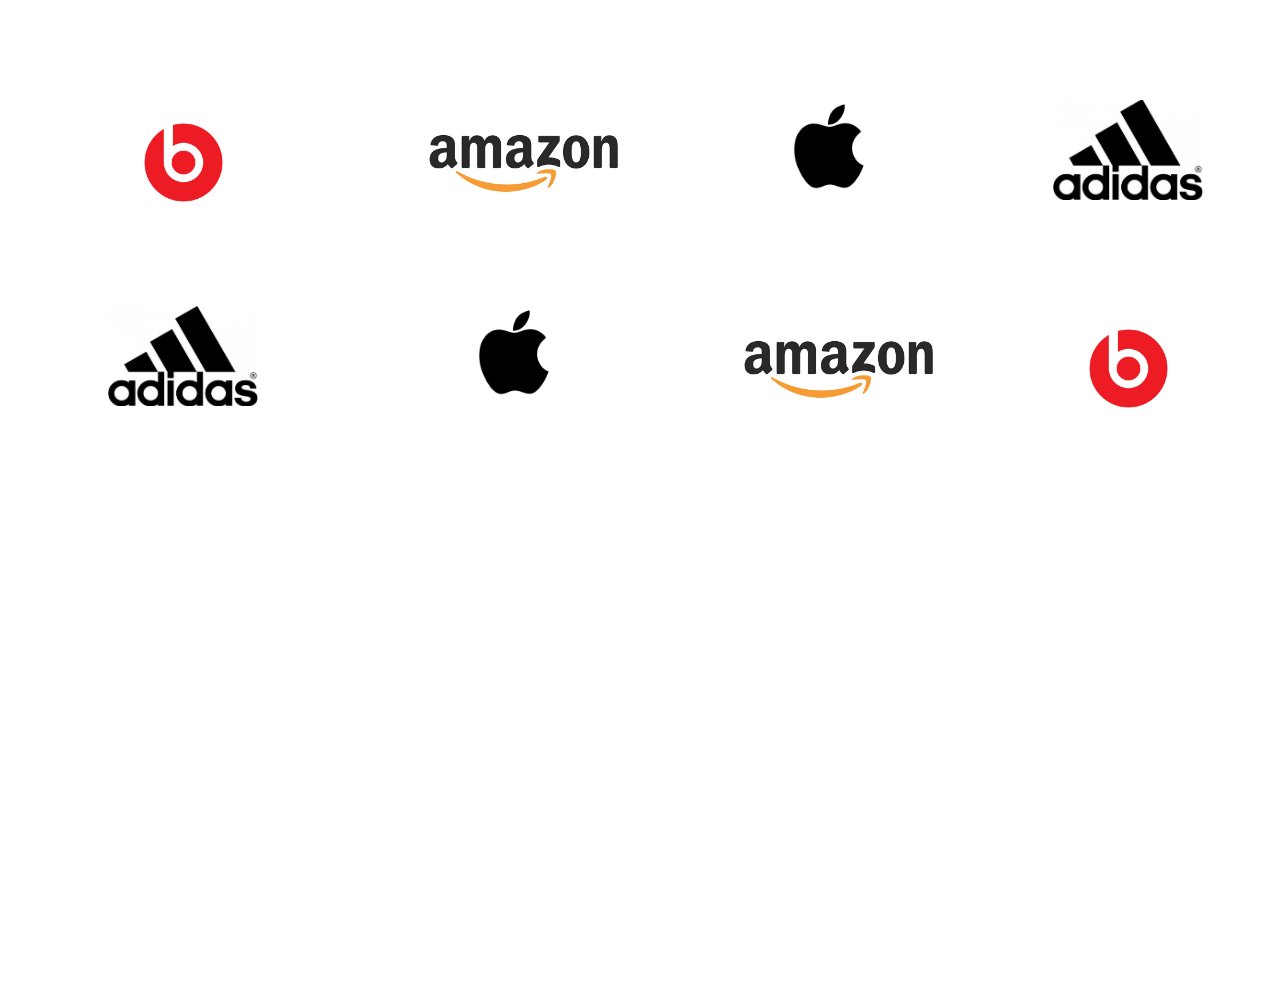
<file: index.html>
<!DOCTYPE html>
<html lang="en">
<head>
    <meta charset="UTF-8">
    <meta http-equiv="X-UA-Compatible" content="IE=edge">
    <meta name="viewport" content="width=device-width, initial-scale=1.0">
    <link rel="stylesheet" href="styels/gird.css">
    <title>css-grid-page</title>
</head>
    <body>
        <div Class="grid-container">
            
                <div><a href="https://www.beatsbydre.com/"><img class="beats" src="images/beats-logo_z316tf.png"></a></div>
                <div><a href="https://www.amazon.com/"><img class="amazon" src="images/amazon-logo_gxcutq (1).jpg"></a></div>
                <div><a href="https://www.apple.com/"><img class="apple" src="images/Apple-logo1_lb8ahj.jpg"></a></div>
                <div><a href="https://www.adidas.com/us"><img class="adidas" src="images/adidas_ww7kpw.jpg"></a></div>
                <div><a href="https://www.adidas.com/us"><img class="adidas" src="images/adidas_ww7kpw.jpg"></a></div>
                <div><a href="https://www.apple.com/"><img class="apple" src="images/Apple-logo1_lb8ahj.jpg"></a></div>
                <div><a href="https://www.amazon.com/"><img class="amazon" src="images/amazon-logo_gxcutq (1).jpg"></a></div>
                <div><a href="https://www.beatsbydre.com/"><img class="beats" src="images/beats-logo_z316tf.png"></a></div>
                </div>
    </body>

</html>
</file>
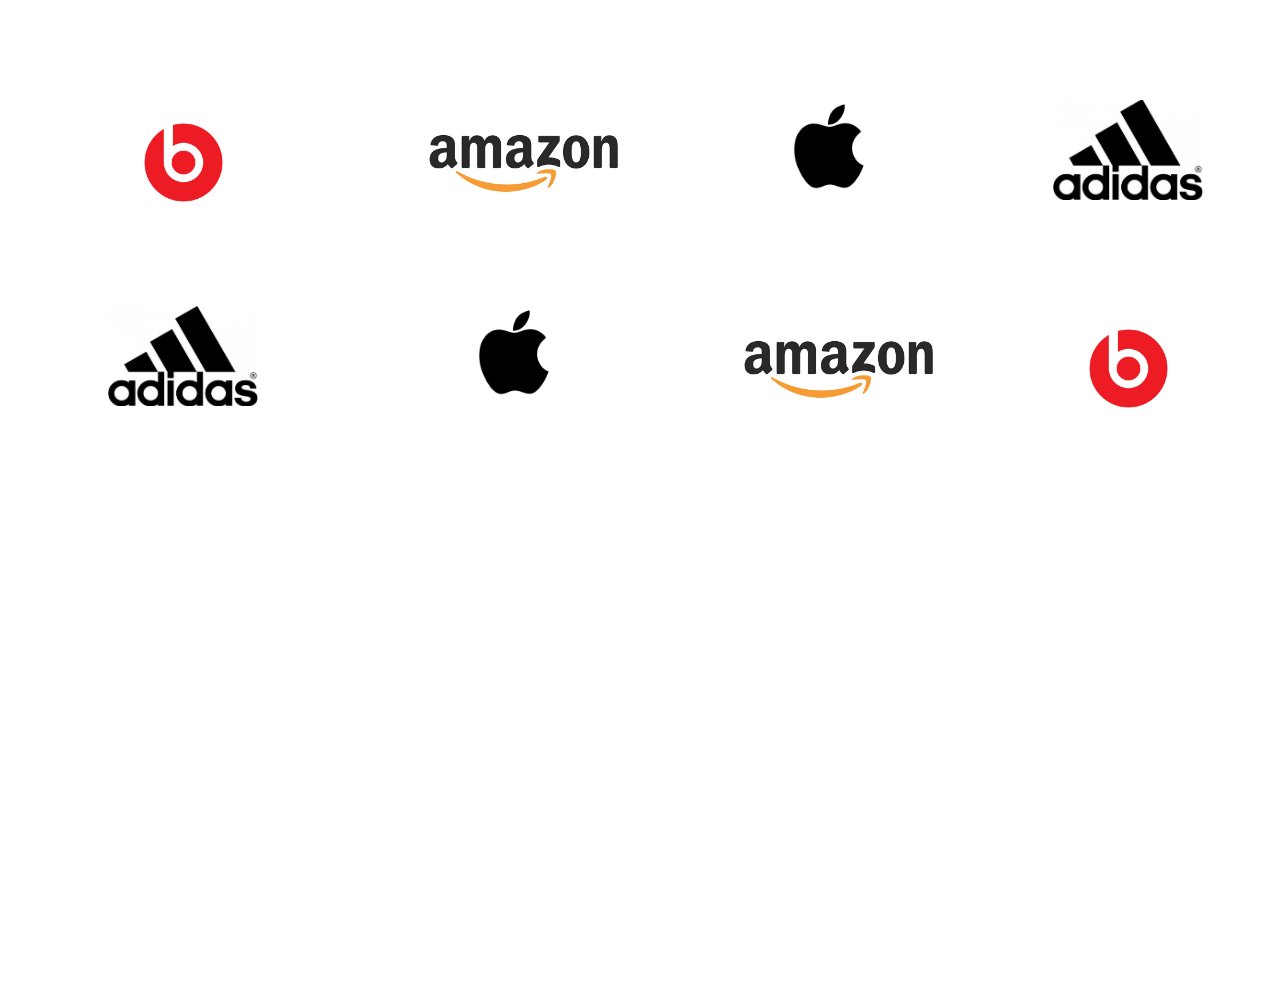
<file: gird.html>
<!DOCTYPE html>
<html lang="en">
<head>
    <meta charset="UTF-8">
    <meta http-equiv="X-UA-Compatible" content="IE=edge">
    <meta name="viewport" content="width=device-width, initial-scale=1.0">
    <link rel="stylesheet" href="/styels/gird.css">
    <title>css-grid-page</title>
</head>
    <body>
        <div Class="grid-container">
            
                <div><a href="https://www.beatsbydre.com/"><img class="beats" src="images/beats-logo_z316tf.png"></a></div>
                <div><a href="https://www.amazon.com/"><img class="amazon" src="images/amazon-logo_gxcutq (1).jpg"></a></div>
                <div><a href="https://www.apple.com/"><img class="apple" src="images/Apple-logo1_lb8ahj.jpg"></a></div>
                <div><a href="https://www.adidas.com/us"><img class="adidas" src="images/adidas_ww7kpw.jpg"></a></div>
                <div><a href="https://www.adidas.com/us"><img class="adidas" src="images/adidas_ww7kpw.jpg"></a></div>
                <div><a href="https://www.apple.com/"><img class="apple" src="images/Apple-logo1_lb8ahj.jpg"></a></div>
                <div><a href="https://www.amazon.com/"><img class="amazon" src="images/amazon-logo_gxcutq (1).jpg"></a></div>
                <div><a href="https://www.beatsbydre.com/"><img class="beats" src="images/beats-logo_z316tf.png"></a></div>
                </div>
    </body>

</html>
</file>
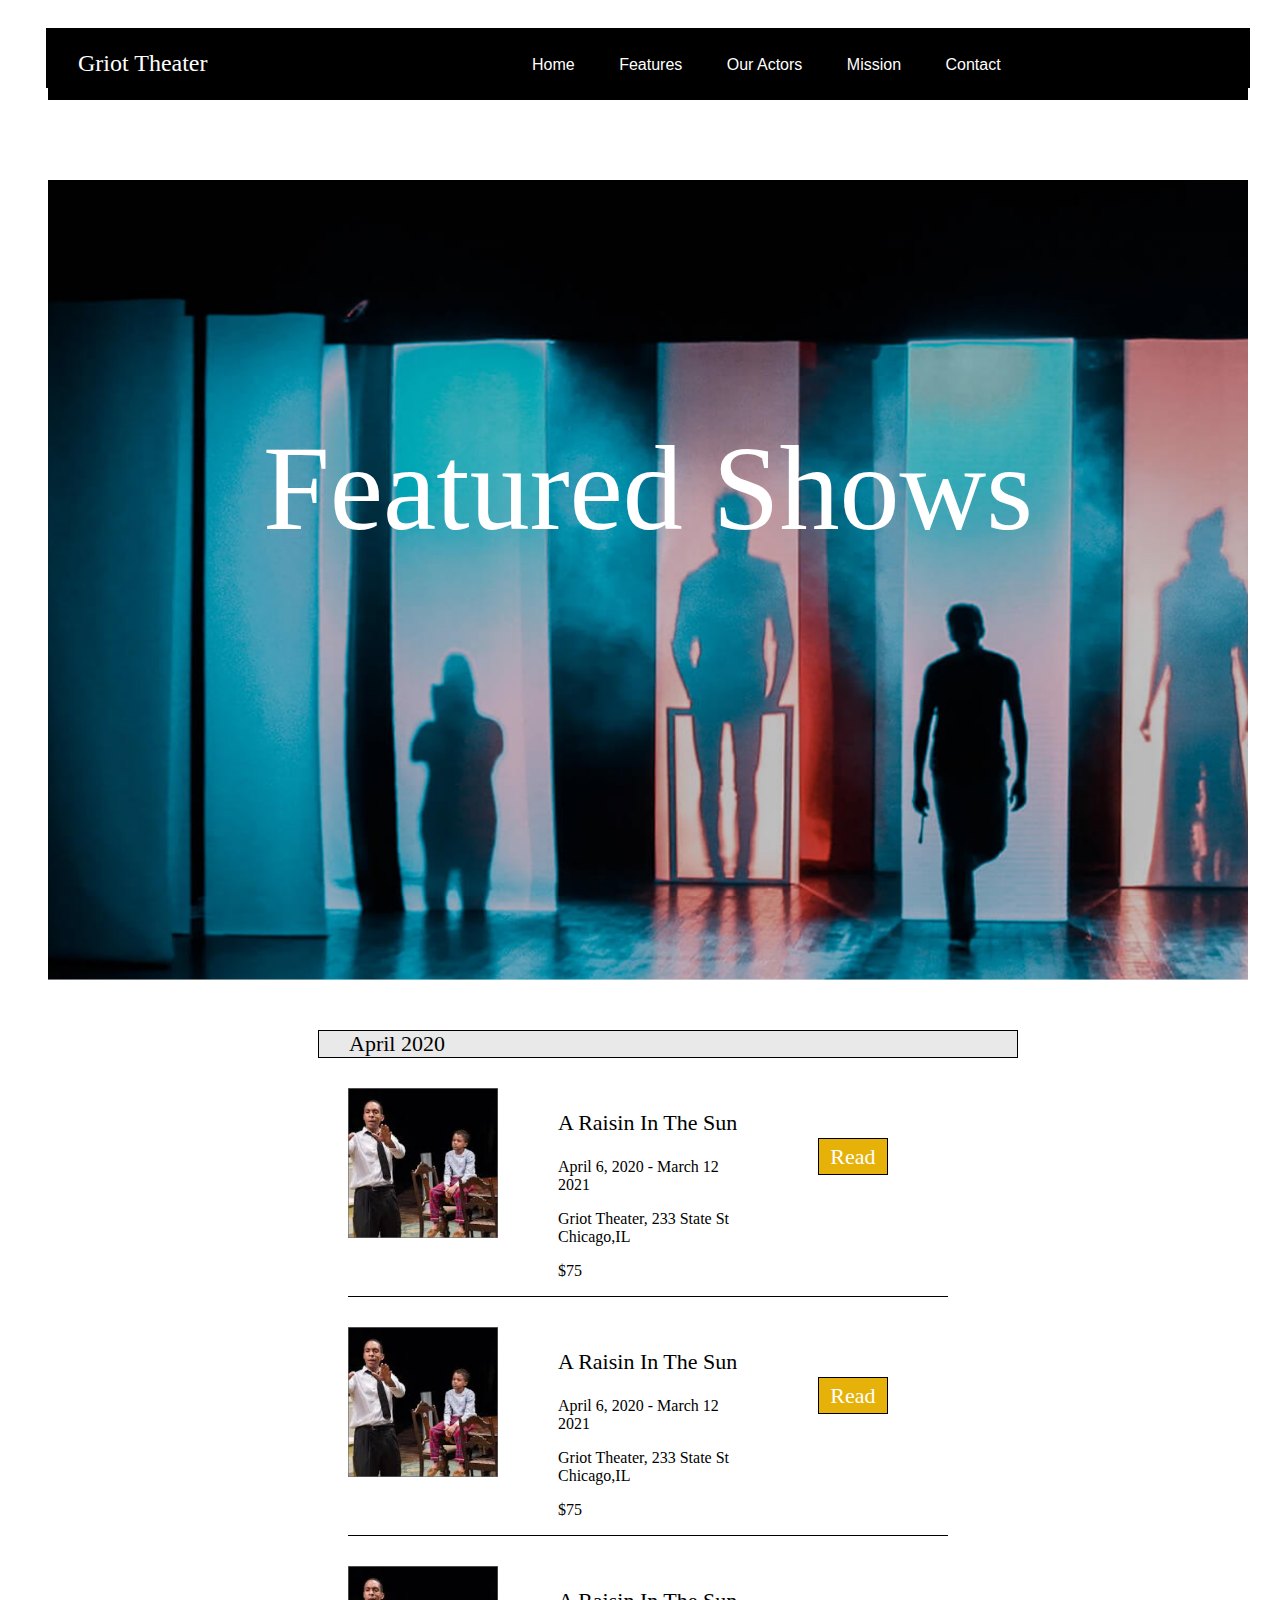
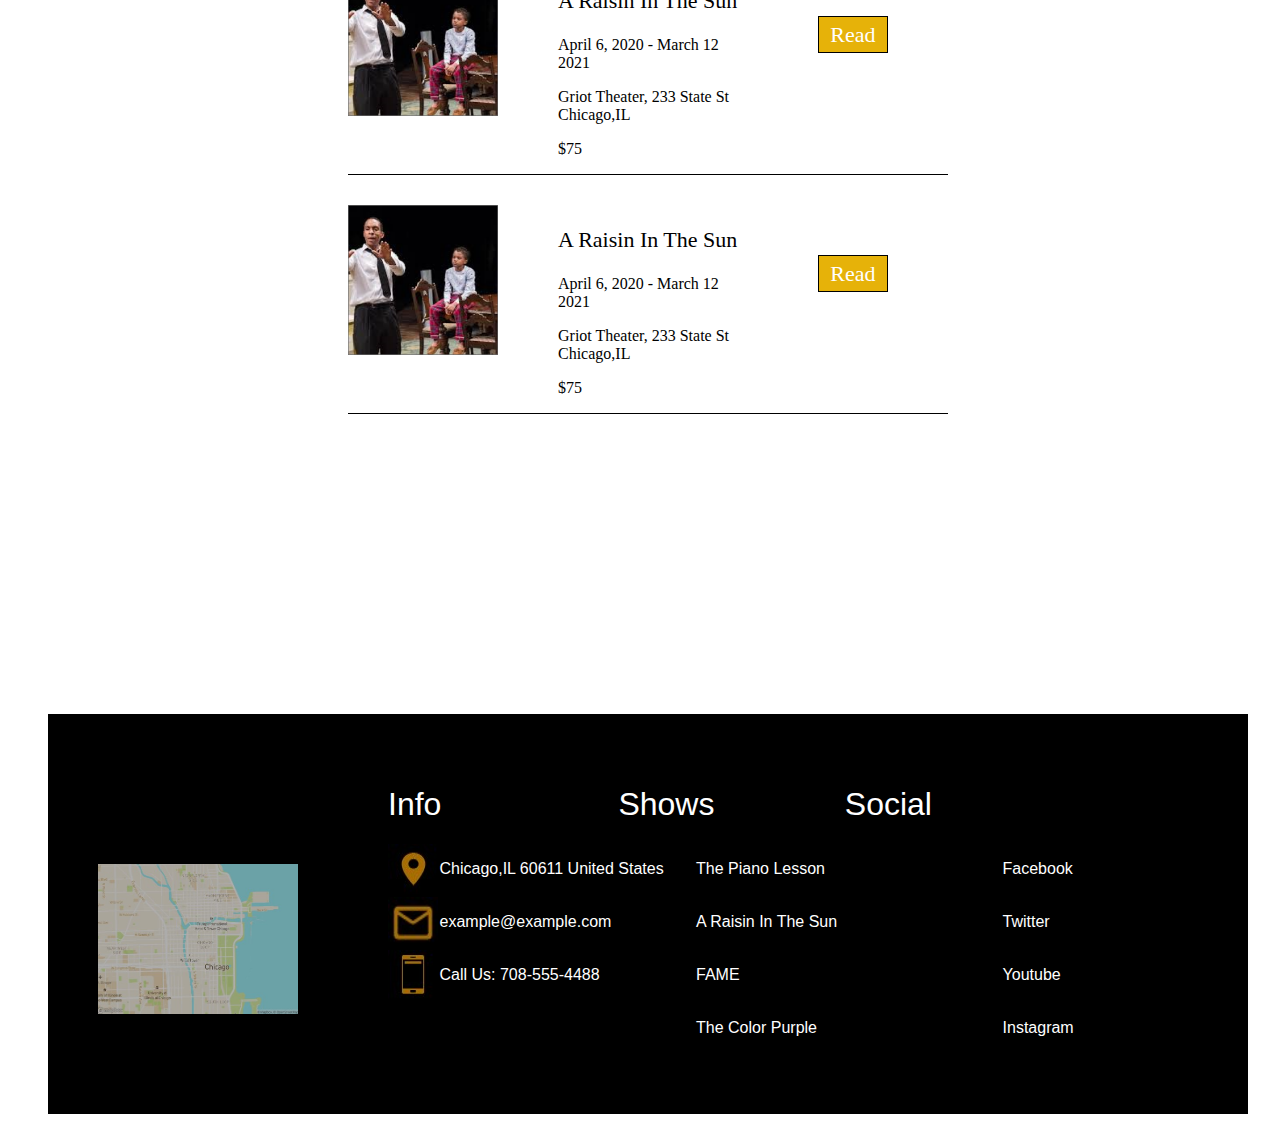
<file: grid2.html>
<!DOCTYPE html>
<html lang="en">
<head>
    <meta charset="UTF-8">
    <meta http-equiv="X-UA-Compatible" content="IE=edge">
    <meta name="viewport" content="width=device-width, initial-scale=1.0">
    <link rel="stylesheet" href="styels/gird2.css">
    <title>Griot Theater</title>
    <link rel="preconnect" href="https://fonts.googleapis.com">
<link rel="preconnect" href="https://fonts.gstatic.com" crossorigin>
<link href="https://fonts.googleapis.com/css2?family=Roboto:wght@300&display=swap" rel="stylesheet">
</head>

<body>
    <div class="wrapper"> 
    <nav>
        <h2 id="theater-title">Griot Theater</h2>
            <ul id="theater-list">
                <li>Home</li>
                <li>Features</li>
                <li>Our Actors</li>
                <li>Mission</li>
                <li>Contact</li>
            </ul>
    </nav>

<div id="hero-image">
    <div class="hero-text">
        <h1>Featured Shows</h1>
    </div>
</div>

<div id="date"><article><h3>April 2020</h3></article></div>

<div id="shows">
<div id="grid-container1">
    <div class="image"><img class="raisin" src="images/a-raisin-in-the-sun-theater-1.png"></div>
    <div class="info">
        <article>
        <h3>A Raisin In The Sun</h3>
        <p>April 6, 2020 - March 12 2021</p>
        <p>Griot Theater, 233 State St Chicago,IL</p>
        <p class="price">$75</p>
        </article>
    </div>
    <div class="button1">
        <article>
        <h3>Read More</h3>
        </article>
    </div>
    </div>
    <div id="grid-container2">
        <div class="image"><img class="raisin" src="images/a-raisin-in-the-sun-theater-1.png"></div>
        <div class="info">
            <article>
            <h3>A Raisin In The Sun</h3>
            <p>April 6, 2020 - March 12 2021</p>
            <p>Griot Theater, 233 State St Chicago,IL</p>
            <p class="price">$75</p>
            </article>
        </div>
        <div class="button1">
            <article>
                <h3>Read More</h3>
            </article>
        </div>
        </div>
        <div id="grid-container3">
            <div class="image"><img class="raisin" src="images/a-raisin-in-the-sun-theater-1.png"></div>
            <div class="info">
                <article>
                <h3>A Raisin In The Sun</h3>
                <p>April 6, 2020 - March 12 2021</p>
                <p>Griot Theater, 233 State St Chicago,IL</p>
                <p class="price">$75</p>
                </article>
            </div>
            <div class="button1">
                <article>
                <h3>Read More</h3>
                </article>
            </div>
            </div>
            <div id="grid-container4">
                <div class="image"><img class="raisin" src="images/a-raisin-in-the-sun-theater-1.png"></div>
                <div class="info">
                    <article>
                    <h3>A Raisin In The Sun</h3>
                    <p>April 6, 2020 - March 12 2021</p>
                    <p>Griot Theater, 233 State St Chicago,IL</p>
                    <p class="price">$75</p>
                    </article>
                </div>
                <div class="button1">
                    <article>
                        <h3>Read More</h3>
                        </article>
                </div>
                </div>
                </div>

    <div id="bottom-grid">

    <div class="map"><img class="chimap" src="images/chi-map.jpg"></div>
    <div id="title-grid">
        
        <div><h1>Info</h1></div>
        <div><h1>Shows</h1></div>
        <div><h1>Social</h1></div>

    <div id="info-grid">
        <div><img id="marker" src="images/youarehere.jpg"></div>
        <div><p>Chicago,IL 60611 United States</p></div>
        <div><p>The Piano Lesson</p></div>
        <div><p>Facebook</p></div>
        <div><img id="email" src="images/email.jpg"></div>
        <div><p>example@example.com</p></div>
        <div><p>A Raisin In The Sun</p></div>
        <div><p>Twitter</p></div>
        <div><img id="cell" src="images/cellphone.jpg"></div>
        <div><p>Call Us: 708-555-4488</p></div>
        <div><p>FAME</p></div>
        <div><p>Youtube</p></div>
        <div><p> </p></div>
        <div><p> </p></div>
        <div><p>The Color Purple</p></div>
        <div><p>Instagram</p></div>

    </div>
    </div>

    
</div><!-- .wrapper -->

</body>
</html>
</file>
<file: styels/gird.css>
body, html{
  height: 100vh;
  width: 100vh;
  background-color: white;
}

.grid-container{
  display: grid;
  grid-template-columns: 20% 20% 20% 20%;
  grid-template-rows: 30% 30%;
  grid-column-gap: 25%;
  grid-row-gap: 50%;
  margin: 100px;
  
}

.apple{
  height: 100px;
  width: 100px;
  object-fit:cover;
  padding-left: 45px;
}

.adidas{
  height: 100px;
  width: 150px;
  object-fit:cover;
}

.amazon{
  height: 100px;
  width: 200px;
  object-fit:cover;
  padding-top: 10px;
}

.beats{
  height: 125px;
  width: 125px;
  object-fit:cover;
  padding-left: 12.5px;
}
</file>
<file: styels/gird2.css>
body, html{
    height: 100vh;
    width: 100%;
    background-color: white;
    display: grid;
    grid-template-columns: 1fr;
    grid-template-rows: 100px 800px 100px 830px 800px;
    grid-template-areas: 
    "nav"
    "hero-image"
    "shows"
    "bottom-grid";

}
.wrapper {
    width: 1200px;
    margin: 20px auto 20px auto;
    border: 2px solid #000000;
}

nav{
    background-color:black;
    color: white;
    padding: 10px;
    margin-bottom:0px;
    display: grid;
    grid-template-columns: 1fr 5fr;
    grid-template-rows: 1fr;
    grid-template-areas: 
    "theater-title theater-list";
}

nav h2{
    float: top left;
    margin: 10px;
    margin-left: 20px;
    font-family: Palatino, URW Palladio L, serif;
    font-weight: 100;
}

nav ul{
    list-style-type: none;
    text-align: center;
    font-family: 'Segoe UI', Tahoma, Geneva, Verdana, sans-serif;
}

nav li{
    display: inline;
    padding: 20px;
}

nav li:hover {
    color: rgb(194, 86, 110)
}

#hero-image{
    margin-top:0px;
    background-image: url("../images/theater-image-background.png");
    height: 800px;
    width:100%;
    background-repeat:no-repeat;
    background-size:cover;
    object-fit:cover;
}

.hero-text{
    color: white;
    position: relative;
    text-align: center;
    top: 30%;
    font-size: 60px;
   
}

h3{
    font-weight: 500;
    font-size:22px;
}

#shows article{
    font-family: Palatino, URW Palladio L, serif;
}

.hero-text h1{
    font-weight: 150;
}

.raisin{
    height: 150px;
    width: 150px;
}

#date h3{
    margin: 0px;
    padding-left: 30px;
}

#date{
    margin: 0px 180px;
}

#date article{
    background-color: rgb(233, 233, 233);
    border: 1px solid black;
    margin-top: 50px;
    margin-left: 90px;
    padding: 0px;
    margin-bottom: 0px;
    margin-right: 50px;
}

#grid-container1{
    display: grid;
    box-sizing: border-box;
    grid-template-columns: 30% 30% 26%; 
    grid-column-gap: 5%;
    grid-row-gap: 10%;
    border-bottom: 1px solid black;
    margin: 300px;
    margin-top:30px;
    margin-bottom: 30px;
}

#grid-container2{
    display: grid;
    box-sizing: border-box;
    grid-template-columns: 30% 30% 26%; 
    grid-template-rows: 15% 15% 15% 15%;
    grid-column-gap: 5%;
    grid-row-gap: 10%;
    border-bottom: 1px solid black;
    margin: 300px;
    margin-top: 10px;
    margin-bottom: 30px;
}

#grid-container3{
    display: grid;
    box-sizing: border-box;
    grid-template-columns: 30% 30% 26%; 
    grid-template-rows: 15% 15% 15% 15%;
    grid-column-gap: 5%;
    grid-row-gap: 10%;
    border-bottom: 1px solid black;
    margin: 300px;
    margin-top: 10px;
    margin-bottom: 30px;
}

#grid-container4{
    display: grid;
    box-sizing: border-box;
    grid-template-columns: 30% 30% 26%; 
    grid-template-rows: 15% 15% 15% 15%;
    grid-column-gap: 5%;
    grid-row-gap: 10%;
    border-bottom: 1px solid black;
    margin: 300px;
    margin-top: 10px;
}

.button1 article{
    background-color: rgb(230, 178, 9);
    color: white;
    border: 1px solid black;
    text-align: center;
    text-decoration: none;
    display: inline-block;
    margin: 50px;
    padding: 10px 10px;
    height: 20px;
    padding-top: 5px;      
    
}

.button1 h3{
    margin: 0px;
}

.button1 article:hover {
    color: rgb(194, 86, 110);
    background-color: lightgray;
    border: 2px solid rgb(194, 86, 110);
}

#bottom-grid{
    display: grid;
    height: 350px;
    padding-top: 50px;
    background-color: black;
    grid-template-columns: 20% 75%;
    grid-template-rows: 1fr 1fr 1fr;
    grid-template-areas: 
    "map title-grid"
    "map info-grid"
    "map info-grid";
}


#title-grid{
    display:grid;
    grid-template-columns: 16.3% 15.8% 10%;
    margin-left: 100px;
    grid-column-gap: 100px;
}

#info-grid{
    display: grid;
    width: 100%;
    grid-template-columns: 45px 250px 300px 300px;
    grid-template-rows: 20% 20% 20% 20%;
    grid-column-gap: 5%;
    grid-row-gap: 5%;
    background-color:black;
}

#info-grid p{
    font-family:'Gill Sans', 'Gill Sans MT', Calibri, 'Trebuchet MS', sans-serif
    
}

#title-grid h1{
    font-family:'Gill Sans', 'Gill Sans MT', Calibri, 'Trebuchet MS', sans-serif;
    font-weight: 100;
    
}

#bottom-grid h1{
    color: white;
}

#bottom-grid p{
    color: white;
}

#bottom-grid p:hover {
    color: rgb(194, 86, 110);
}

.map{
    grid-row: 1/span 4;
    Margin-top: 100px;
    margin-left: 50px;
    
}

.chimap{
    height: 150px;
    width: 200px;
    
}

#marker{
    height: 50px;
    width: 50px;
}

#cell{
    height: 50px;
    width: 50px;
}

#email{
    height: 50px;
    width: 50px;
}
</file>
